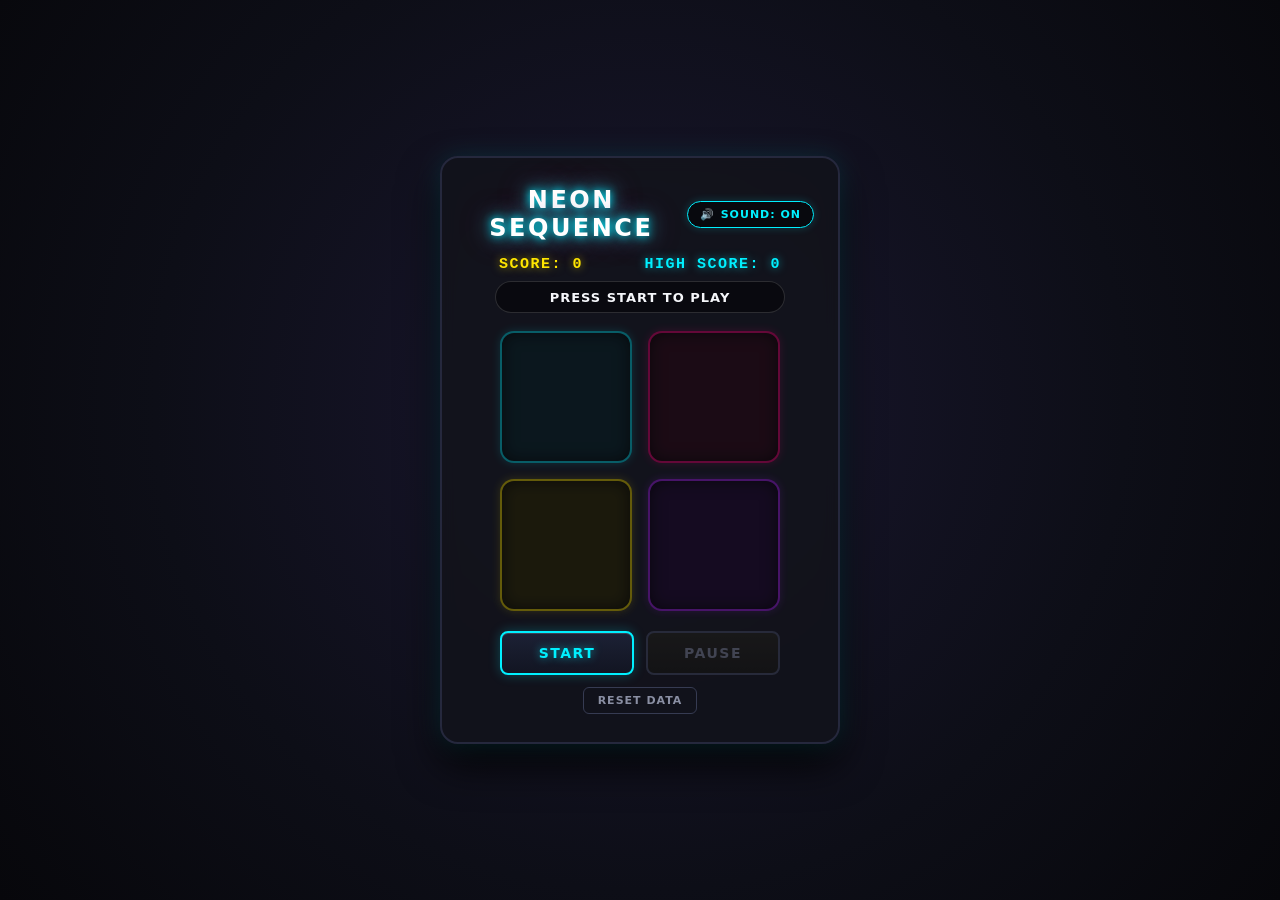
<file: CS_CRP/Homework_6/index.html>
<!DOCTYPE html>
<html lang="en">
<head>
  <meta charset="UTF-8">
  <meta name="viewport" content="width=device-width, initial-scale=1.0">
  <title>Neon Sequence</title>
  <link rel="stylesheet" href="style.css">
</head>
<body>
  <main class="game-container">
    <header class="header-row">
      <h1>Neon Sequence</h1>
      <button id="mute-btn" class="mute-btn" aria-label="Toggle sound" aria-pressed="false" type="button">
        <span id="mute-icon" aria-hidden="true">🔊</span>
        <span id="mute-text">Sound: ON</span>
      </button>
    </header>
    
    <div class="dashboard-strip">
      <div id="score-display">Score: 0</div>
      <div id="high-score-display">High Score: 0</div>
    </div>
    <div id="status-message" role="status" aria-live="polite">Press Start to Play</div>
    <div id="button-grid" role="group" aria-label="Pattern memory buttons">
      <button id="btn-green" class="color-btn" data-color="cyan" disabled aria-label="Cyan button"></button>
      <button id="btn-red" class="color-btn" data-color="pink" disabled aria-label="Pink button"></button>
      <button id="btn-yellow" class="color-btn" data-color="yellow" disabled aria-label="Yellow button"></button>
      <button id="btn-blue" class="color-btn" data-color="purple" disabled aria-label="Purple button"></button>
    </div>
    <div class="controls">
      <button id="start-btn" type="button">Start</button>
      <button id="pause-btn" type="button" disabled>Pause</button>
    </div>
    <div class="utility-controls">
      <button id="reset-data-btn" class="reset-btn" type="button" aria-label="Reset saved high score and sound settings">Reset Data</button>
    </div>
  </main>
  <script src="script.js"></script>
</file>
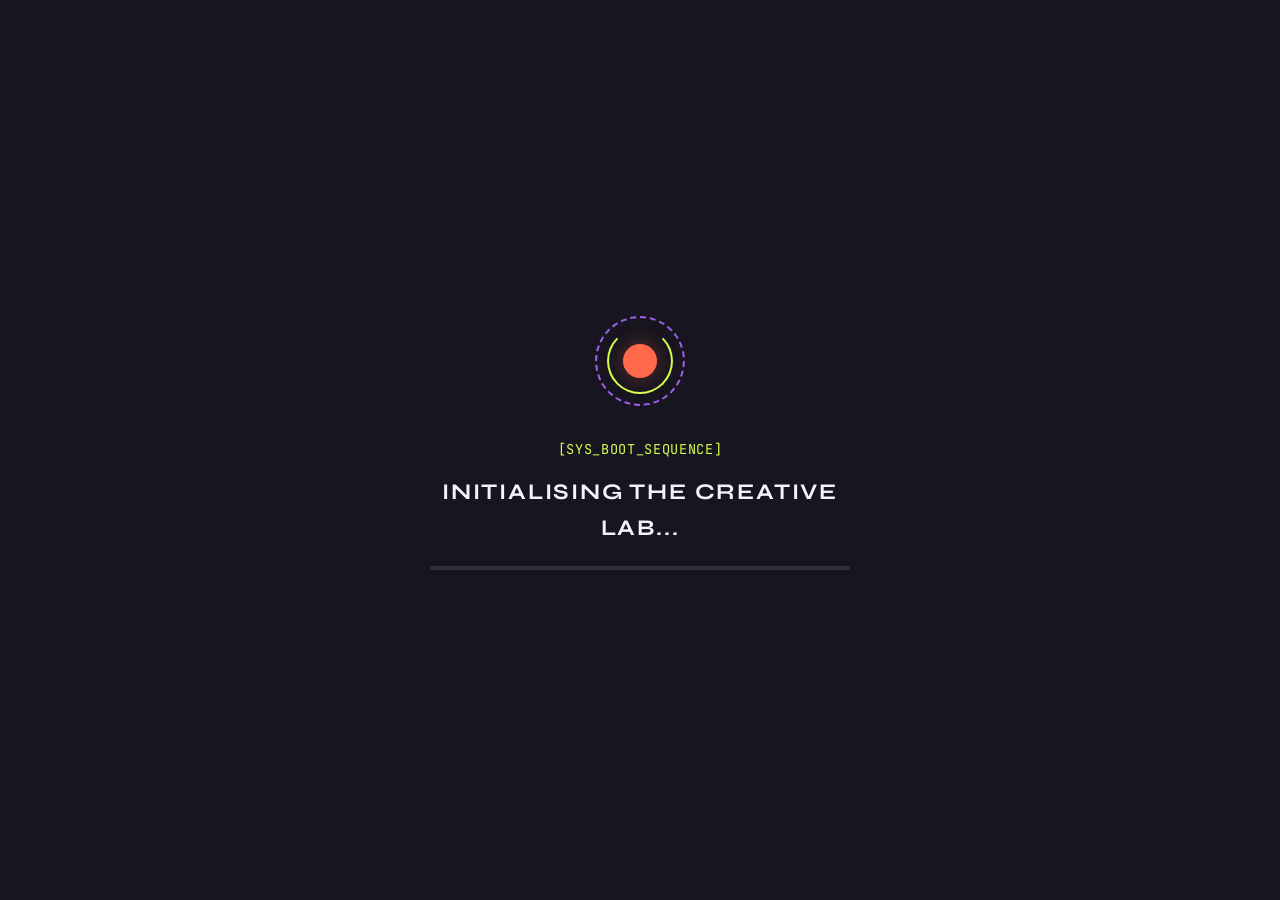
<file: CS_CRP/Homework_8/index.html>
<!DOCTYPE html>
<html lang="en">
<head>
  <meta charset="UTF-8">
  <meta name="viewport" content="width=device-width, initial-scale=1.0">
  <title>THE CREATIVE LAB — Amna Binte Atta</title>
  <meta name="description" content="An unconventional interactive personal portfolio and digital laboratory of Amna Binte Atta.">
  
  <!-- Distinctive Google Fonts: Syne & Space Grotesk -->
  <link rel="preconnect" href="https://fonts.googleapis.com">
  <link rel="preconnect" href="https://fonts.gstatic.com" crossorigin>
  <link href="https://fonts.googleapis.com/css2?family=Space+Grotesk:wght@300;400;500;600;700&family=Syne:wght@500;600;700;800&family=JetBrains+Mono:wght@400;500&display=swap" rel="stylesheet">
  
  <link rel="stylesheet" href="style.css">
</head>
<body class="laboratory-body">
  <!-- ACCESSIBILITY SKIP LINK -->
  <a href="#lab-environment" class="skip-link">Skip to Laboratory Environment</a>
  <!-- SCREEN READER ANNOUNCEMENTS -->
  <div id="sr-announcements" class="sr-only" role="status" aria-live="polite"></div>
  <!-- AMBIENT CANVAS FOR PARTICLES & GRID DYNAMICS -->
  <canvas id="ambient-canvas" aria-hidden="true"></canvas>
  <!-- INITIALISATION / PRELOADER OVERLAY -->
  <div id="preloader-overlay" class="preloader-overlay" role="dialog" aria-modal="true" aria-label="Laboratory Initialization">
    <div class="preloader-content">
      <div class="preloader-aperture" aria-hidden="true">
        <div class="aperture-ring outer"></div>
        <div class="aperture-ring middle"></div>
        <div class="aperture-core"></div>
      </div>
      <div class="preloader-status">
        <span class="mono-code">[SYS_BOOT_SEQUENCE]</span>
        <h2 class="preloader-title">INITIALISING THE CREATIVE LAB...</h2>
        <div class="preloader-bar-wrap">
          <div class="preloader-bar-fill" id="preloader-progress"></div>
        </div>
</file>
<file: CS_CRP/Homework_6/style.css>
/* ==========================================================================
   1. ROOT DESIGN TOKENS & VARIABLES
   ========================================================================== */
:root {
  /* Foundations */
  --bg-body: #0a0b10;
  --bg-panel: rgba(18, 19, 28, 0.95);
  --bg-panel-border: #25283d;

  /* Neon Primary Palette */
  --neon-cyan: #00f0ff;
  --neon-pink: #ff007f;
  --neon-yellow: #ffe600;
  --neon-purple: #b026ff;

  /* Typography Colors */
  --text-primary: #f5f6fa;
  --text-muted: #8a8fa3;

  /* System Font Stacks */
  --font-sans: system-ui, -apple-system, BlinkMacSystemFont, 'Segoe UI', Roboto, Helvetica, Arial, sans-serif;
  --font-mono: 'Consolas', 'SF Mono', 'Courier New', 'Roboto Mono', monospace;
}

/* ==========================================================================
   2. RESET & BASE LAYOUT
   ========================================================================== */
* {
  box-sizing: border-box;
  margin: 0;
  padding: 0;
}

body {
  font-family: var(--font-sans);
  background-color: var(--bg-body);
  background: radial-gradient(circle at 50% 45%, #1a1730 0%, #0d0e17 60%, #07070b 100%);
  color: var(--text-primary);
  display: flex;
  justify-content: center;
  align-items: center;
  min-height: 100vh;
  padding: 16px;
  overflow-x: hidden;
  -webkit-font-smoothing: antialiased;
}

/* ==========================================================================
   3. ARCADE CHASSIS CONTAINER
   ========================================================================== */
.game-container {
  display: flex;
  flex-direction: column;
  align-items: center;
  text-align: center;
  background-color: var(--bg-panel);
  border: 2px solid var(--bg-panel-border);
  border-radius: 18px;
  padding: 28px 24px;
  width: 100%;
  max-width: 400px;
  box-shadow: 0 0 25px rgba(0, 240, 255, 0.12), 0 20px 40px rgba(0, 0, 0, 0.85);
  backdrop-filter: blur(8px);
  transition: border-color 0.2s ease, box-shadow 0.2s ease;
}

/* Error Shake Animation on Container */
.game-container.shake-error {
  animation: arcade-shake 350ms ease-out;
  border-color: #ff0055;
  box-shadow: 0 0 35px rgba(255, 0, 85, 0.7), 0 20px 40px rgba(0, 0, 0, 0.9);
}

/* ==========================================================================
   4. TYPOGRAPHY & HEADER STYLING
   ========================================================================== */
.header-row {
  display: flex;
  justify-content: space-between;
  align-items: center;
  width: 100%;
  margin-bottom: 14px;
  gap: 10px;
}

h1 {
  font-size: 24px;
  font-weight: 800;
  text-transform: uppercase;
  letter-spacing: 2.5px;
  color: #ffffff;
  margin-bottom: 0;
  text-shadow: 
    0 0 8px var(--neon-cyan),
    0 0 20px rgba(0, 240, 255, 0.8),
    0 0 35px rgba(255, 0, 127, 0.45);
}

/* Mute / Unmute Button */
.mute-btn {
  display: inline-flex;
  align-items: center;
  gap: 6px;
  padding: 6px 12px;
  font-family: var(--font-sans);
  font-size: 11px;
  font-weight: 700;
  letter-spacing: 1px;
  text-transform: uppercase;
  color: var(--neon-cyan);
  background: rgba(0, 0, 0, 0.5);
  border: 1px solid var(--neon-cyan);
  border-radius: 20px;
  cursor: pointer;
  flex-shrink: 0;
  box-shadow: 0 0 8px rgba(0, 240, 255, 0.2);
  transition: 
    transform 0.1s ease,
    box-shadow 0.15s ease,
    filter 0.15s ease,
    border-color 0.15s ease,
    color 0.15s ease;
}

.mute-btn:hover {
  filter: brightness(1.25);
  box-shadow: 0 0 14px rgba(0, 240, 255, 0.45);
}

.mute-btn:active {
  transform: scale(0.95);
}

.mute-btn:focus-visible {
  outline: 2px solid #ffffff;
  outline-offset: 2px;
  box-shadow: 0 0 12px var(--neon-cyan);
}

.mute-btn.muted {
  color: var(--text-muted);
  border-color: #4a5068;
  box-shadow: none;
}

.mute-btn.muted:hover {
  border-color: #6d7596;
  color: #ffffff;
}

/* Dashboard Strip: Score & High Score */
.dashboard-strip {
  display: flex;
  justify-content: space-between;
  align-items: center;
  width: 100%;
  max-width: 290px;
  margin-bottom: 8px;
  padding: 0 4px;
}

#score-display,
#high-score-display {
  font-family: var(--font-mono);
  font-size: 15px;
  font-weight: 700;
  letter-spacing: 1.5px;
  text-transform: uppercase;
}

#score-display {
  color: var(--neon-yellow);
  text-shadow: 0 0 8px rgba(255, 230, 0, 0.55);
}

#high-score-display {
  color: var(--neon-cyan);
  text-shadow: 0 0 8px rgba(0, 240, 255, 0.55);
}

#status-message {
  font-size: 13px;
  font-weight: 600;
  letter-spacing: 1px;
  text-transform: uppercase;
  color: var(--text-primary);
  background: rgba(0, 0, 0, 0.45);
  border: 1px solid rgba(255, 255, 255, 0.14);
  border-radius: 20px;
  padding: 6px 16px;
  min-height: 32px;
  display: flex;
  align-items: center;
  justify-content: center;
  margin-bottom: 18px;
  width: 100%;
  max-width: 290px;
  transition: border-color 0.2s ease, box-shadow 0.2s ease, color 0.2s ease;
}

/* Success Glow Animation on Status Banner */
#status-message.status-success {
  animation: status-success-glow 450ms ease-in-out;
}

/* ==========================================================================
   5. COLOR BUTTON MATRIX (2x2 GRID)
   ========================================================================== */
#button-grid {
  display: grid;
  grid-template-columns: repeat(2, 1fr);
  gap: 16px;
  width: 100%;
  max-width: 280px;
  margin-bottom: 20px;
}

/* Base button geometry */
.color-btn {
  width: 100%;
  aspect-ratio: 1 / 1;
  border-radius: 14px;
  border: 2px solid transparent;
  cursor: pointer;
  outline: none;
  position: relative;
  -webkit-tap-highlight-color: transparent;
  transition: 
    transform 0.1s ease,
    filter 0.15s ease,
    box-shadow 0.15s ease,
    background-color 0.15s ease,
    border-color 0.15s ease;
}

/* Idle States (Dark Obsidian Core with Saturated Neon Edge) */
#btn-green {
  background: #091a20;
  border-color: rgba(0, 240, 255, 0.45);
  box-shadow: inset 0 0 16px rgba(0, 0, 0, 0.75), 0 0 10px rgba(0, 240, 255, 0.2);
}

#btn-red {
  background: #200914;
  border-color: rgba(255, 0, 127, 0.45);
  box-shadow: inset 0 0 16px rgba(0, 0, 0, 0.75), 0 0 10px rgba(255, 0, 127, 0.2);
}

#btn-yellow {
  background: #201d08;
  border-color: rgba(255, 230, 0, 0.45);
  box-shadow: inset 0 0 16px rgba(0, 0, 0, 0.75), 0 0 10px rgba(255, 230, 0, 0.2);
}

#btn-blue {
  background: #170924;
  border-color: rgba(176, 38, 255, 0.45);
  box-shadow: inset 0 0 16px rgba(0, 0, 0, 0.75), 0 0 10px rgba(176, 38, 255, 0.2);
}

/* ==========================================================================
   6. INTERACTIVE & PLAYBACK STATES
   ========================================================================== */

/* Hover States */
#btn-green:hover:not(:disabled) {
  filter: brightness(1.3);
  border-color: var(--neon-cyan);
  box-shadow: inset 0 0 12px rgba(0, 0, 0, 0.5), 0 0 18px rgba(0, 240, 255, 0.6);
}

#btn-red:hover:not(:disabled) {
  filter: brightness(1.3);
  border-color: var(--neon-pink);
  box-shadow: inset 0 0 12px rgba(0, 0, 0, 0.5), 0 0 18px rgba(255, 0, 127, 0.6);
}

#btn-yellow:hover:not(:disabled) {
  filter: brightness(1.3);
  border-color: var(--neon-yellow);
  box-shadow: inset 0 0 12px rgba(0, 0, 0, 0.5), 0 0 18px rgba(255, 230, 0, 0.6);
}

#btn-blue:hover:not(:disabled) {
  filter: brightness(1.3);
  border-color: var(--neon-purple);
  box-shadow: inset 0 0 12px rgba(0, 0, 0, 0.5), 0 0 18px rgba(176, 38, 255, 0.6);
}

/* Smooth Pressed States */
.color-btn:active:not(:disabled) {
  transform: scale(0.95);
  box-shadow: inset 0 0 20px rgba(255, 255, 255, 0.25);
}

/* Keyboard Focus Ring */
.color-btn:focus-visible,
#start-btn:focus-visible,
#pause-btn:focus-visible,
#reset-data-btn:focus-visible {
  outline: 3px solid #ffffff;
  outline-offset: 3px;
  box-shadow: 0 0 15px #ffffff, 0 0 30px var(--neon-cyan);
}

/* Disabled State (Inputs Locked) */
.color-btn:disabled {
  cursor: not-allowed;
  pointer-events: none;
}

.color-btn:disabled:not(.active) {
  opacity: 0.72;
}

/* Playback & Input Flash Bloom (.active class applied by script.js) */
#btn-green.active {
  background-color: var(--neon-cyan) !important;
  border-color: #ffffff !important;
  filter: brightness(1.6) saturate(1.4) !important;
  transform: scale(1.03);
  box-shadow: 
    0 0 12px #ffffff,
    0 0 25px var(--neon-cyan),
    0 0 50px var(--neon-cyan),
    0 0 75px var(--neon-cyan) !important;
}

#btn-red.active {
  background-color: var(--neon-pink) !important;
  border-color: #ffffff !important;
  filter: brightness(1.6) saturate(1.4) !important;
  transform: scale(1.03);
  box-shadow: 
    0 0 12px #ffffff,
    0 0 25px var(--neon-pink),
    0 0 50px var(--neon-pink),
    0 0 75px var(--neon-pink) !important;
}

#btn-yellow.active {
  background-color: var(--neon-yellow) !important;
  border-color: #ffffff !important;
  filter: brightness(1.6) saturate(1.4) !important;
  transform: scale(1.03);
  box-shadow: 
    0 0 12px #ffffff,
    0 0 25px var(--neon-yellow),
    0 0 50px var(--neon-yellow),
    0 0 75px var(--neon-yellow) !important;
}

#btn-blue.active {
  background-color: var(--neon-purple) !important;
  border-color: #ffffff !important;
  filter: brightness(1.6) saturate(1.4) !important;
  transform: scale(1.03);
  box-shadow: 
    0 0 12px #ffffff,
    0 0 25px var(--neon-purple),
    0 0 50px var(--neon-purple),
    0 0 75px var(--neon-purple) !important;
}

/* ==========================================================================
   7. CONTROL BUTTONS (START, PAUSE, RESET)
   ========================================================================== */
.controls {
  display: flex;
  gap: 12px;
  width: 100%;
  max-width: 280px;
  margin-bottom: 12px;
}

#start-btn,
#pause-btn {
  flex: 1;
  padding: 12px 14px;
  font-family: var(--font-sans);
  font-size: 14px;
  font-weight: 700;
  letter-spacing: 1.5px;
  text-transform: uppercase;
  border-radius: 8px;
  cursor: pointer;
  transition: 
    transform 0.1s ease,
    box-shadow 0.15s ease,
    filter 0.15s ease,
    border-color 0.15s ease;
}

#start-btn {
  color: var(--neon-cyan);
  background: linear-gradient(180deg, #1c2135 0%, #121522 100%);
  border: 2px solid var(--neon-cyan);
  text-shadow: 0 0 8px rgba(0, 240, 255, 0.6);
  box-shadow: 0 0 12px rgba(0, 240, 255, 0.25), inset 0 1px 0 rgba(255, 255, 255, 0.15);
}

#start-btn:hover:not(:disabled) {
  filter: brightness(1.25);
  box-shadow: 0 0 22px rgba(0, 240, 255, 0.55), inset 0 1px 0 rgba(255, 255, 255, 0.25);
}

#start-btn:active:not(:disabled) {
  transform: scale(0.98);
  box-shadow: 0 0 8px rgba(0, 240, 255, 0.35);
}

#start-btn:disabled {
  opacity: 0.4;
  border-color: #4a5068;
  color: var(--text-muted);
  text-shadow: none;
  box-shadow: none;
  cursor: not-allowed;
}

#pause-btn {
  color: var(--neon-yellow);
  background: linear-gradient(180deg, #242217 0%, #17150c 100%);
  border: 2px solid var(--neon-yellow);
  text-shadow: 0 0 8px rgba(255, 230, 0, 0.6);
  box-shadow: 0 0 12px rgba(255, 230, 0, 0.25), inset 0 1px 0 rgba(255, 255, 255, 0.15);
}

#pause-btn:hover:not(:disabled) {
  filter: brightness(1.25);
  box-shadow: 0 0 22px rgba(255, 230, 0, 0.55), inset 0 1px 0 rgba(255, 255, 255, 0.25);
}

#pause-btn:active:not(:disabled) {
  transform: scale(0.98);
  box-shadow: 0 0 8px rgba(255, 230, 0, 0.35);
}

#pause-btn:disabled {
  opacity: 0.4;
  border-color: #4a5068;
  color: var(--text-muted);
  text-shadow: none;
  box-shadow: none;
  cursor: not-allowed;
}

/* Utility Area: Reset Data */
.utility-controls {
  width: 100%;
  max-width: 280px;
  display: flex;
  justify-content: center;
}

.reset-btn {
  padding: 6px 14px;
  font-family: var(--font-sans);
  font-size: 11px;
  font-weight: 600;
  letter-spacing: 1px;
  text-transform: uppercase;
  color: var(--text-muted);
  background: transparent;
  border: 1px solid #363b52;
  border-radius: 6px;
  cursor: pointer;
  transition: 
    color 0.15s ease,
    border-color 0.15s ease,
    box-shadow 0.15s ease,
    transform 0.1s ease;
}

.reset-btn:hover:not(:disabled) {
  color: #ff0055;
  border-color: #ff0055;
  box-shadow: 0 0 10px rgba(255, 0, 85, 0.3);
}

.reset-btn:active:not(:disabled) {
  transform: scale(0.96);
}

.reset-btn:disabled {
  opacity: 0.35;
  border-color: #25283d;
  color: var(--text-muted);
  cursor: not-allowed;
  pointer-events: none;
  box-shadow: none;
}

.reset-btn:focus-visible {
  outline: 2px solid #ffffff;
  outline-offset: 2px;
  box-shadow: 0 0 10px #ff0055;
}

/* ==========================================================================
   8. ANIMATION KEYFRAMES
   ========================================================================== */
/* Cabinet Shake for Game Over Error */
@keyframes arcade-shake {
  0% { transform: translateX(0); }
  20% { transform: translateX(-6px); }
  40% { transform: translateX(6px); }
  60% { transform: translateX(-4px); }
  80% { transform: translateX(4px); }
  100% { transform: translateX(0); }
}

/* Cabinet Error Perimeter Flash */
@keyframes cabinet-error-flash {
  0% { border-color: var(--bg-panel-border); }
  50% { border-color: #ff0055; box-shadow: 0 0 35px rgba(255, 0, 85, 0.7), 0 20px 40px rgba(0, 0, 0, 0.9); }
  100% { border-color: var(--bg-panel-border); }
}

/* Success Status Glow */
@keyframes status-success-glow {
  0% { box-shadow: 0 0 5px rgba(0, 240, 255, 0.4); border-color: rgba(0, 240, 255, 0.4); }
  50% { box-shadow: 0 0 20px #00f0ff, 0 0 35px #00f0ff; border-color: #ffffff; color: #ffffff; }
  100% { box-shadow: 0 0 5px rgba(0, 240, 255, 0.4); border-color: rgba(0, 240, 255, 0.4); }
}

/* ==========================================================================
   9. RESPONSIVE BREAKPOINTS & ACCESSIBILITY
   ========================================================================== */
@media (max-width: 480px) {
  .game-container {
    width: 92vw;
    padding: 22px 18px;
  }

  h1 {
    font-size: 21px;
    letter-spacing: 2px;
  }

  #button-grid {
    max-width: 260px;
    gap: 12px;
    margin-bottom: 18px;
  }

  .controls {
    gap: 10px;
  }
}

@media (max-width: 360px) {
  .game-container {
    width: 95vw;
    padding: 16px 12px;
    border-radius: 14px;
  }

  .header-row {
    flex-direction: column;
    gap: 8px;
    margin-bottom: 10px;
  }

  h1 {
    font-size: 19px;
    letter-spacing: 1.5px;
  }

  .dashboard-strip {
    flex-direction: column;
    gap: 4px;
    margin-bottom: 6px;
  }

  #score-display,
  #high-score-display {
    font-size: 14px;
  }

  #status-message {
    font-size: 12px;
    padding: 4px 10px;
    min-height: 28px;
    margin-bottom: 14px;
  }

  #button-grid {
    max-width: 220px;
    gap: 8px;
    margin-bottom: 16px;
  }

  .controls {
    gap: 8px;
  }

  #start-btn,
  #pause-btn {
    padding: 10px 8px;
    font-size: 12px;
    letter-spacing: 1px;
  }

  .reset-btn {
    font-size: 10px;
    padding: 5px 10px;
  }
}

/* Reduced Motion Preferences */
@media (prefers-reduced-motion: reduce) {
  .game-container.shake-error {
    animation: cabinet-error-flash 350ms ease-out !important;
    transform: none !important;
  }

  #status-message.status-success {
    animation: none !important;
    border-color: #00f0ff !important;
    box-shadow: 0 0 15px #00f0ff !important;
  }

  .color-btn,
  #start-btn,
  #pause-btn,
  .reset-btn,
  .mute-btn {
    transition: none !important;
  }
}
</file>
<file: CS_CRP/Homework_8/style.css>
/* ==========================================================================
   THE CREATIVE LAB — UNCONVENTIONAL PERSONAL PORTFOLIO
   Author: Amna Binte Atta
   Palette:
     - Deep Charcoal:   #17151F (Primary background & base structure)
     - Electric Purple: #9B5DE5 (Interactive objects & ambient glows)
     - Acid Lime:       #D4FF4F (Active indicators, highlights, key states)
     - Coral Orange:    #FF6B4A (Creative energy, achievements & accents)
     - Soft Lavender:   #C8B6FF (Secondary typography, fine lines & borders)
   ========================================================================== */

/* --- 1. CSS CUSTOM PROPERTIES & DESIGN TOKENS --- */
:root {
  --bg-deep: #17151F;
  --bg-surface: #1e1b29;
  --bg-surface-elevated: #262235;
  --bg-glass: rgba(23, 21, 31, 0.82);
  --bg-glass-card: rgba(30, 27, 41, 0.75);
  
  --color-purple: #9B5DE5;
  --color-purple-light: #b47eed;
  --color-purple-glow: rgba(155, 93, 229, 0.35);
  
  --color-lime: #D4FF4F;
  --color-lime-glow: rgba(212, 255, 79, 0.3);
  
  --color-coral: #FF6B4A;
  --color-coral-glow: rgba(255, 107, 74, 0.35);
  
  --color-lavender: #C8B6FF;
  --color-lavender-muted: #9f8ec7;
  
  --text-primary: #f5f3fa;
  --text-secondary: #C8B6FF;
  --text-muted: #8b80a6;
  
  --font-display: 'Syne', sans-serif;
  --font-body: 'Space Grotesk', sans-serif;
  --font-mono: 'JetBrains Mono', 'Space Grotesk', monospace;
  
  --border-subtle: rgba(200, 182, 255, 0.15);
  --border-active: rgba(212, 255, 79, 0.5);
  
  --radius-sm: 6px;
  --radius-md: 12px;
  --radius-lg: 20px;
  --radius-full: 9999px;
  
  --transition-fast: 0.2s cubic-bezier(0.16, 1, 0.3, 1);
  --transition-normal: 0.35s cubic-bezier(0.16, 1, 0.3, 1);
  --transition-slow: 0.6s cubic-bezier(0.16, 1, 0.3, 1);
}

/* --- 2. CSS RESET & GLOBAL BASE --- */
*, *::before, *::after {
  box-sizing: border-box;
  margin: 0;
  padding: 0;
}

html {
  font-size: 16px;
  background-color: var(--bg-deep);
  color: var(--text-primary);
  scroll-behavior: smooth;
  -webkit-text-size-adjust: 100%;
}

body.laboratory-body {
  font-family: var(--font-body);
  line-height: 1.6;
  background-color: var(--bg-deep);
  color: var(--text-primary);
  min-height: 100vh;
  overflow-x: hidden;
  position: relative;
  background-image: 
    radial-gradient(circle at 50% 30%, rgba(155, 93, 229, 0.12) 0%, transparent 60%),
    radial-gradient(circle at 15% 80%, rgba(212, 255, 79, 0.05) 0%, transparent 40%),
    radial-gradient(circle at 85% 85%, rgba(255, 107, 74, 0.06) 0%, transparent 45%);
}

/* Subtle editorial grain & fine grid */
body.laboratory-body::after {
  content: '';
  position: fixed;
  inset: 0;
  pointer-events: none;
  z-index: 1;
  background-size: 40px 40px;
  background-image: 
    linear-gradient(to right, rgba(200, 182, 255, 0.03) 1px, transparent 1px),
    linear-gradient(to bottom, rgba(200, 182, 255, 0.03) 1px, transparent 1px);
  opacity: 0.8;
}

/* Accessibility Focus States */
:focus-visible {
  outline: 2px solid var(--color-lime);
  outline-offset: 4px;
  box-shadow: 0 0 12px var(--color-lime-glow);
}

/* Skip link */
.skip-link {
  position: fixed;
  top: -80px;
  left: 20px;
  background: var(--color-lime);
  color: var(--bg-deep);
  padding: 10px 18px;
  font-weight: 700;
  font-family: var(--font-mono);
  border-radius: var(--radius-sm);
  z-index: 9999;
  transition: top var(--transition-fast);
}
.skip-link:focus {
  top: 20px;
}

.sr-only {
  position: absolute;
  width: 1px;
  height: 1px;
  padding: 0;
  margin: -1px;
  overflow: hidden;
  clip: rect(0, 0, 0, 0);
  border: 0;
}

/* Typography Helpers */
.mono-code {
  font-family: var(--font-mono);
  letter-spacing: 0.05em;
}

/* --- 3. AMBIENT BACKGROUND CANVAS --- */
#ambient-canvas {
  position: fixed;
  inset: 0;
  width: 100%;
  height: 100%;
  pointer-events: none;
  z-index: 0;
}

/* --- 4. PRELOADER INITIALISATION OVERLAY --- */
.preloader-overlay {
  position: fixed;
  inset: 0;
  background: var(--bg-deep);
  z-index: 9000;
  display: flex;
  align-items: center;
  justify-content: center;
  transition: opacity 0.8s ease, visibility 0.8s ease;
}

.preloader-overlay.fade-out {
  opacity: 0;
  visibility: hidden;
  pointer-events: none;
}

.preloader-content {
  text-align: center;
  max-width: 480px;
  padding: 30px;
  position: relative;
}

.preloader-aperture {
  position: relative;
  width: 90px;
  height: 90px;
  margin: 0 auto 30px;
}

.aperture-ring {
  position: absolute;
  inset: 0;
  border-radius: 50%;
}

.aperture-ring.outer {
  border: 2px dashed var(--color-purple);
  animation: spin 6s linear infinite;
}

.aperture-ring.middle {
  inset: 12px;
  border: 2px solid var(--color-lime);
  border-top-color: transparent;
  animation: spin-reverse 4s linear infinite;
}

.aperture-core {
  position: absolute;
  inset: 28px;
  background: var(--color-coral);
  border-radius: 50%;
  box-shadow: 0 0 20px var(--color-coral-glow);
  animation: pulse-glow 2s ease-in-out infinite;
}

.preloader-status .mono-code {
  color: var(--color-lime);
  font-size: 0.85rem;
}

.preloader-title {
  font-family: var(--font-display);
  font-size: 1.4rem;
  letter-spacing: 0.08em;
  color: var(--text-primary);
  margin: 12px 0 20px;
}

.preloader-bar-wrap {
  width: 100%;
  height: 4px;
  background: rgba(200, 182, 255, 0.15);
  border-radius: var(--radius-full);
  overflow: hidden;
  margin-bottom: 14px;
}

.preloader-bar-fill {
  height: 100%;
  width: 0%;
  background: linear-gradient(90deg, var(--color-purple), var(--color-lime));
  transition: width 0.3s ease;
}

.preloader-subtext {
  font-size: 0.85rem;
  color: var(--text-muted);
}

/* --- 5. AUDIO & HUD CONTROLS --- */
.lab-audio-widget {
  position: fixed;
  top: 24px;
  right: 24px;
  z-index: 50;
}

.audio-toggle-btn {
  display: inline-flex;
  align-items: center;
  gap: 10px;
  background: var(--bg-glass);
  border: 1px solid var(--border-subtle);
  backdrop-filter: blur(12px);
  padding: 8px 16px;
  border-radius: var(--radius-full);
  color: var(--text-secondary);
  cursor: pointer;
  transition: all var(--transition-fast);
}

.audio-toggle-btn:hover {
  border-color: var(--color-lime);
  color: var(--color-lime);
  transform: translateY(-2px);
  box-shadow: 0 4px 15px rgba(212, 255, 79, 0.15);
}

.audio-toggle-btn[aria-pressed="true"] {
  border-color: var(--color-lime);
  color: var(--color-lime);
}

.audio-toggle-btn[aria-pressed="true"] .audio-wave {
  animation: sound-pulse 1.2s ease-in-out infinite alternate;
}

.audio-toggle-btn .mono-code {
  font-size: 0.75rem;
  font-weight: 600;
}

/* Teleport HUD (Floating Top Bar) */
.lab-teleport-hud {
  position: fixed;
  top: 24px;
  left: 24px;
  z-index: 50;
  display: flex;
  align-items: center;
  gap: 8px;
  background: var(--bg-glass);
  backdrop-filter: blur(12px);
  padding: 6px 14px;
  border-radius: var(--radius-full);
  border: 1px solid var(--border-subtle);
}

.hud-tag {
  font-size: 0.75rem;
  color: var(--color-lavender);
  margin-right: 4px;
}

.hud-btn {
  background: transparent;
  border: 1px solid transparent;
  color: var(--text-secondary);
  font-family: var(--font-body);
  font-size: 0.75rem;
  font-weight: 600;
  padding: 4px 10px;
  border-radius: var(--radius-full);
  cursor: pointer;
  display: inline-flex;
  align-items: center;
  gap: 6px;
  transition: all var(--transition-fast);
}

.hud-btn .kbd {
  display: inline-block;
  background: rgba(200, 182, 255, 0.15);
  color: var(--color-lime);
  font-family: var(--font-mono);
  font-size: 0.7rem;
  padding: 1px 5px;
  border-radius: 4px;
}

.hud-btn:hover {
  background: rgba(155, 93, 229, 0.2);
  border-color: var(--color-purple);
  color: var(--text-primary);
}

/* --- 6. MAIN LABORATORY ENVIRONMENT --- */
.lab-environment {
  position: relative;
  z-index: 10;
  min-height: 100vh;
  display: flex;
  flex-direction: column;
  justify-content: center;
  align-items: center;
  padding: 90px 24px 60px;
  transition: opacity var(--transition-normal), filter var(--transition-normal);
}

.lab-environment.blurred-bg {
  filter: blur(8px) brightness(0.6);
  pointer-events: none;
}

.lab-header-fragment {
  position: absolute;
  top: 30px;
  left: 50%;
  transform: translateX(-50%);
  display: flex;
  align-items: center;
  gap: 20px;
  font-size: 0.75rem;
  color: var(--text-muted);
}

.lab-live-indicator {
  display: flex;
  align-items: center;
  gap: 8px;
}

.pulse-dot {
  width: 8px;
  height: 8px;
  border-radius: 50%;
  background-color: var(--color-lime);
  box-shadow: 0 0 10px var(--color-lime);
  animation: pulse-glow 2s infinite;
}

/* --- SPATIAL STAGE (ORBIT & CENTRAL CORE) --- */
.spatial-stage {
  position: relative;
  width: 100%;
  max-width: 1240px;
  min-height: 740px;
  display: flex;
  align-items: center;
  justify-content: center;
  margin: 20px auto;
}

/* --- A. CENTRAL IDENTITY OBJECT --- */
.central-identity-core {
  position: relative;
  display: flex;
  flex-direction: column;
  align-items: center;
  text-align: center;
  max-width: 680px;
  padding: 20px;
  z-index: 5;
}

.core-rings {
  position: absolute;
  top: 50%;
  left: 50%;
  transform: translate(-50%, -50%);
  width: 520px;
  height: 520px;
  pointer-events: none;
  z-index: -1;
}

.ring {
  position: absolute;
  inset: 0;
  border-radius: 50%;
}

.ring-outer {
  border: 1px dashed rgba(200, 182, 255, 0.2);
}

.ring-middle {
  inset: 45px;
  border: 1px solid rgba(155, 93, 229, 0.25);
  border-left-color: var(--color-lime);
  border-right-color: var(--color-coral);
}

.ring-inner {
  inset: 90px;
  border: 1px dotted rgba(212, 255, 79, 0.35);
}

/* Portrait Capsule Frame */
.portrait-capsule {
  position: relative;
  width: 210px;
  height: 210px;
  border-radius: 50%;
  padding: 8px;
  background: linear-gradient(135deg, var(--color-purple), var(--color-coral), var(--color-lime));
  box-shadow: 
    0 0 35px var(--color-purple-glow),
    0 0 15px rgba(212, 255, 79, 0.2);
  margin-bottom: 24px;
  display: flex;
  align-items: center;
  justify-content: center;
}

.capsule-glass-glare {
  position: absolute;
  inset: 8px;
  border-radius: 50%;
  background: linear-gradient(135deg, rgba(255, 255, 255, 0.15) 0%, transparent 60%);
  pointer-events: none;
  z-index: 2;
}

.owner-portrait-img {
  width: 100%;
  height: 100%;
  border-radius: 50%;
  object-fit: cover;
  background-color: var(--bg-surface);
  border: 3px solid var(--bg-deep);
  position: relative;
  z-index: 1;
  transition: transform var(--transition-normal);
}

.portrait-capsule:hover .owner-portrait-img {
  transform: scale(1.03);
}

/* Fallback state if amna.jpg is missing or placeholder */
.portrait-fallback-active {
  background: radial-gradient(circle, #2a223d 0%, #17151F 100%);
}

.portrait-artistic-overlay {
  position: absolute;
  inset: -12px;
  pointer-events: none;
  z-index: 3;
}

.aperture-reticle {
  position: absolute;
  font-family: var(--font-mono);
  font-size: 1.1rem;
  color: var(--color-lime);
  line-height: 1;
}
.reticle-tl { top: 0; left: 0; }
.reticle-tr { top: 0; right: 0; }
.reticle-bl { bottom: 0; left: 0; }
.reticle-br { bottom: 0; right: 0; }

.portrait-specimen-id {
  position: absolute;
  bottom: -10px;
  left: 50%;
  transform: translateX(-50%);
  background: var(--bg-deep);
  border: 1px solid var(--border-subtle);
  color: var(--color-lavender);
  font-size: 0.65rem;
  padding: 2px 10px;
  border-radius: var(--radius-full);
}

/* Floating Satellite Personality Chips */
.satellite-chips {
  position: absolute;
  inset: 0;
  pointer-events: none;
  z-index: 2;
}

.chip {
  position: absolute;
  font-family: var(--font-mono);
  font-size: 0.7rem;
  font-weight: 600;
  padding: 4px 12px;
  border-radius: var(--radius-full);
  background: var(--bg-glass);
  border: 1px solid var(--border-subtle);
  backdrop-filter: blur(8px);
  white-space: nowrap;
}

.chip-1 {
  top: 15px;
  left: -20px;
  color: var(--color-lime);
  border-color: rgba(212, 255, 79, 0.3);
  animation: float-chip-1 7s ease-in-out infinite;
}

.chip-2 {
  top: 25px;
  right: -25px;
  color: var(--color-purple-light);
  border-color: rgba(155, 93, 229, 0.3);
  animation: float-chip-2 8s ease-in-out infinite;
}

.chip-3 {
  bottom: 250px;
  left: -40px;
  color: var(--color-coral);
  border-color: rgba(255, 107, 74, 0.3);
  animation: float-chip-3 6.5s ease-in-out infinite;
}

.chip-4 {
  bottom: 240px;
  right: -35px;
  color: var(--color-lavender);
  border-color: rgba(200, 182, 255, 0.3);
  animation: float-chip-4 9s ease-in-out infinite;
}

/* Identity Manifesto */
.identity-manifesto {
  position: relative;
  z-index: 4;
}

.sub-badge {
  display: inline-block;
  font-size: 0.75rem;
  color: var(--color-lavender);
  background: rgba(155, 93, 229, 0.15);
  border: 1px solid rgba(155, 93, 229, 0.3);
  padding: 4px 14px;
  border-radius: var(--radius-full);
  margin-bottom: 12px;
}

.identity-title {
  font-family: var(--font-display);
  font-size: 3.4rem;
  font-weight: 800;
  line-height: 1.05;
  letter-spacing: -0.02em;
  color: var(--text-primary);
  margin-bottom: 12px;
  text-shadow: 0 4px 20px rgba(155, 93, 229, 0.2);
}

.identity-lead {
  font-family: var(--font-display);
  font-size: 1.25rem;
  font-weight: 600;
  color: var(--color-lime);
  margin-bottom: 14px;
  letter-spacing: 0.02em;
}

.identity-desc {
  font-size: 1.05rem;
  color: var(--text-secondary);
  line-height: 1.7;
  max-width: 580px;
  margin: 0 auto 22px;
}

/* Exploration Prompt */
.exploration-prompt {
  display: inline-flex;
  align-items: center;
  gap: 10px;
  background: rgba(212, 255, 79, 0.08);
  border: 1px solid var(--border-active);
  padding: 8px 18px;
  border-radius: var(--radius-full);
  color: var(--color-lime);
  font-family: var(--font-mono);
  font-size: 0.8rem;
  font-weight: 600;
  letter-spacing: 0.06em;
  margin-bottom: 24px;
  box-shadow: 0 0 15px rgba(212, 255, 79, 0.15);
}

.prompt-icon {
  font-size: 1.1rem;
  animation: spin 8s linear infinite;
}

/* Section 15 Concept Explanation */
.lab-concept-statement {
  background: var(--bg-glass-card);
  backdrop-filter: blur(14px);
  border: 1px solid var(--border-subtle);
  border-left: 3px solid var(--color-purple);
  padding: 16px 20px;
  border-radius: var(--radius-md);
  text-align: left;
  max-width: 620px;
  margin: 0 auto;
  box-shadow: 0 10px 30px rgba(0, 0, 0, 0.25);
}

.statement-label {
  font-size: 0.7rem;
  color: var(--color-lavender);
  margin-bottom: 6px;
  font-weight: 600;
}

.statement-label .bracket {
  color: var(--color-lime);
}

.statement-body {
  font-size: 0.85rem;
  color: var(--text-muted);
  line-height: 1.6;
}

/* --- B. 5 FLOATING UNCONVENTIONAL INTERACTIVE OBJECTS --- */
.floating-objects-orbit {
  position: absolute;
  inset: 0;
  pointer-events: none;
  z-index: 10;
}

.floating-object-anchor {
  position: absolute;
  pointer-events: auto;
}

/* Distinct Positions around Amna's central core */
.pos-cassette {
  top: 40px;
  left: 30px;
  animation: float-obj-1 6.5s ease-in-out infinite;
}

.pos-machine {
  top: 45px;
  right: 35px;
  animation: float-obj-2 7.2s ease-in-out infinite;
}

.pos-trophy {
  bottom: 80px;
  left: 20px;
  animation: float-obj-3 6.8s ease-in-out infinite;
}

.pos-portal {
  bottom: 75px;
  right: 25px;
  animation: float-obj-4 7.6s ease-in-out infinite;
}

.pos-transmit {
  top: 50%;
  right: -30px;
  transform: translateY(-50%);
  animation: float-obj-5 8s ease-in-out infinite;
}

/* Object Button & Hover Structure */
.lab-object-btn {
  background: transparent;
  border: none;
  padding: 0;
  cursor: pointer;
  display: flex;
  flex-direction: column;
  align-items: center;
  position: relative;
  text-align: center;
  transition: transform var(--transition-normal);
}

.lab-object-btn:hover {
  transform: scale(1.08) translateY(-4px);
}

.object-halo {
  position: absolute;
  inset: -15px;
  border-radius: 50%;
  filter: blur(25px);
  opacity: 0.35;
  transition: opacity var(--transition-normal), filter var(--transition-normal);
  pointer-events: none;
  z-index: 0;
}

.halo-purple { background: var(--color-purple); }
.halo-lime { background: var(--color-lime); }
.halo-coral { background: var(--color-coral); }
.halo-portal { background: linear-gradient(135deg, var(--color-coral), var(--color-purple)); }
.halo-transmit { background: var(--color-lavender); }

.lab-object-btn:hover .object-halo {
  opacity: 0.8;
  filter: blur(35px);
}

.object-visual {
  position: relative;
  z-index: 1;
  filter: drop-shadow(0 10px 20px rgba(0, 0, 0, 0.4));
  transition: transform var(--transition-normal), filter var(--transition-normal);
}

.object-svg {
  width: 140px;
  height: 100px;
  display: block;
  overflow: visible;
}

.cassette-svg { width: 150px; height: 95px; }
.machine-svg { width: 145px; height: 115px; }
.trophy-svg { width: 135px; height: 125px; }
.portal-svg { width: 135px; height: 135px; }
.transmit-svg { width: 140px; height: 125px; }

/* Micro-animations inside SVGs */
.reel-rotate {
  transform-origin: center;
  transition: transform 0.5s ease;
}
.cassette-btn:hover .reel-rotate {
  animation: spin 1.5s linear infinite;
}

.screen-cursor {
  animation: blink 0.9s infinite;
}

.led-blink {
  animation: blink-rapid 1.2s infinite;
}

.artifact-pulse {
  animation: pulse-glow 2.5s infinite;
}

.portal-spin {
  transform-origin: 70px 65px;
  animation: spin 10s linear infinite;
}

.broadcast-wave {
  opacity: 0;
  animation: broadcast-pulse 2s infinite;
}
.wave-b {
  animation-delay: 1s;
}

/* Object Badge / Context Label */
.object-badge {
  margin-top: 10px;
  display: flex;
  flex-direction: column;
  align-items: center;
  background: var(--bg-glass);
  backdrop-filter: blur(12px);
  border: 1px solid var(--border-subtle);
  padding: 6px 14px;
  border-radius: var(--radius-md);
  transition: all var(--transition-fast);
  max-width: 190px;
  z-index: 2;
}

.badge-num {
  font-size: 0.65rem;
  color: var(--color-lime);
  font-weight: 700;
}

.badge-title {
  font-family: var(--font-display);
  font-size: 0.85rem;
  font-weight: 700;
  color: var(--text-primary);
  letter-spacing: 0.03em;
}

.badge-hint {
  font-size: 0.7rem;
  color: var(--color-lavender);
  opacity: 0.8;
}

.lab-object-btn:hover .object-badge {
  border-color: var(--color-lime);
  background: rgba(30, 27, 41, 0.95);
  box-shadow: 0 6px 20px rgba(0, 0, 0, 0.5);
  transform: translateY(-2px);
}

.lab-object-btn:hover .badge-hint {
  color: var(--color-lime);
  opacity: 1;
}

/* Specific Object Hover Colors */
.cassette-btn:hover .object-svg rect {
  filter: drop-shadow(0 0 10px var(--color-purple));
}
.machine-btn:hover .object-svg line {
  stroke: var(--color-lime);
  filter: drop-shadow(0 0 6px var(--color-lime));
}
.trophy-btn:hover .object-svg polygon {
  filter: drop-shadow(0 0 8px var(--color-coral));
}
.portal-btn:hover .object-visual {
  transform: scale(1.05);
}

/* --- 7. CORNER METRICS HUD --- */
.lab-corner-metrics {
  position: fixed;
  bottom: 24px;
  left: 24px;
  display: flex;
  gap: 20px;
  z-index: 50;
  pointer-events: none;
}

.metric-block {
  display: flex;
  flex-direction: column;
}

.metric-label {
  font-size: 0.65rem;
  color: var(--text-muted);
}

.metric-val {
  font-size: 0.75rem;
  color: var(--text-secondary);
}

.highlight-lime {
  color: var(--color-lime);
  font-weight: 700;
}

/* --- 8. CHAMBER MODAL / IMMERSIVE EXPERIENCES --- */
.chamber-modal {
  position: fixed;
  inset: 0;
  z-index: 1000;
  display: flex;
  align-items: center;
  justify-content: center;
  padding: 30px 20px;
  overflow-y: auto;
  opacity: 0;
  visibility: hidden;
  transition: opacity var(--transition-normal), visibility var(--transition-normal);
}

.chamber-modal[hidden] {
  display: none;
}

.chamber-modal.active-chamber {
  opacity: 1;
  visibility: visible;
  display: flex;
}

.chamber-backdrop {
  position: fixed;
  inset: 0;
  background: rgba(14, 12, 20, 0.88);
  backdrop-filter: blur(20px);
  z-index: 1;
}

.chamber-container {
  position: relative;
  z-index: 2;
  width: 100%;
  max-width: 1100px;
  max-height: 90vh;
  overflow-y: auto;
  background: var(--bg-surface);
  border: 1px solid var(--border-subtle);
  border-radius: var(--radius-lg);
  padding: 50px 45px;
  box-shadow: 0 25px 60px rgba(0, 0, 0, 0.7);
  animation: modal-enter var(--transition-normal);
}

/* Chamber Specific Glows */
.chamber-purple-glow { border-color: rgba(155, 93, 229, 0.4); box-shadow: 0 0 50px rgba(155, 93, 229, 0.18); }
.chamber-lime-glow { border-color: rgba(212, 255, 79, 0.35); box-shadow: 0 0 50px rgba(212, 255, 79, 0.12); }
.chamber-coral-glow { border-color: rgba(255, 107, 74, 0.35); box-shadow: 0 0 50px rgba(255, 107, 74, 0.15); }
.chamber-portal-glow { border-color: rgba(255, 107, 74, 0.4); box-shadow: 0 0 60px rgba(155, 93, 229, 0.25); }
.chamber-transmit-glow { border-color: rgba(200, 182, 255, 0.4); box-shadow: 0 0 50px rgba(200, 182, 255, 0.15); }

/* FLOATING RETURN OBJECT: THE LABORATORY KEY */
.lab-return-key {
  position: sticky;
  top: 0;
  float: right;
  z-index: 20;
  display: inline-flex;
  align-items: center;
  gap: 10px;
  background: var(--bg-deep);
  border: 1px solid var(--border-subtle);
  padding: 8px 18px;
  border-radius: var(--radius-full);
  color: var(--text-primary);
  font-family: var(--font-body);
  font-size: 0.8rem;
  font-weight: 700;
  cursor: pointer;
  transition: all var(--transition-fast);
  box-shadow: 0 4px 15px rgba(0, 0, 0, 0.3);
  margin-bottom: 20px;
}

.lab-return-key:hover {
  border-color: var(--color-lime);
  color: var(--color-lime);
  transform: translateX(-4px);
  box-shadow: 0 0 20px var(--color-lime-glow);
}

.return-key-core {
  display: flex;
  align-items: center;
  justify-content: center;
  color: var(--color-lime);
}

/* Chamber Headers */
.chamber-header {
  margin-bottom: 40px;
  padding-bottom: 24px;
  border-bottom: 1px solid var(--border-subtle);
}

.chamber-kicker {
  display: flex;
  align-items: center;
  gap: 12px;
  font-size: 0.75rem;
  color: var(--color-lavender);
  margin-bottom: 12px;
}

.tag-pill {
  padding: 3px 10px;
  border-radius: var(--radius-full);
  font-size: 0.7rem;
  font-weight: 700;
}
.tag-purple { background: rgba(155, 93, 229, 0.25); color: var(--color-purple-light); }
.tag-lime { background: rgba(212, 255, 79, 0.2); color: var(--color-lime); }
.tag-coral { background: rgba(255, 107, 74, 0.2); color: var(--color-coral); }
.tag-portal { background: linear-gradient(90deg, rgba(255, 107, 74, 0.3), rgba(155, 93, 229, 0.3)); color: #fff; }
.tag-transmit { background: rgba(200, 182, 255, 0.2); color: var(--color-lavender); }

.chamber-title {
  font-family: var(--font-display);
  font-size: 2.5rem;
  font-weight: 800;
  letter-spacing: -0.01em;
  color: var(--text-primary);
  margin-bottom: 8px;
}

.chamber-subtitle {
  font-size: 1.05rem;
  color: var(--text-secondary);
  max-width: 720px;
}

/* --- 9. CHAMBER 1: IDENTITY CHAMBER STYLES --- */
.id-layout-grid {
  display: grid;
  grid-template-columns: 1fr 1fr;
  gap: 24px;
}

.editorial-card {
  background: var(--bg-surface-elevated);
  border: 1px solid var(--border-subtle);
  border-radius: var(--radius-md);
  padding: 28px;
  position: relative;
  transition: transform var(--transition-fast), border-color var(--transition-fast);
}

.editorial-card:hover {
  border-color: rgba(200, 182, 255, 0.35);
  transform: translateY(-2px);
}

.hero-id-card {
  grid-column: 1 / -1;
  background: linear-gradient(135deg, rgba(38, 34, 53, 0.9), rgba(23, 21, 31, 0.95));
  border-left: 4px solid var(--color-purple);
}

.card-corner-tag {
  font-size: 0.7rem;
  color: var(--color-lavender-muted);
  margin-bottom: 14px;
}

.hero-name-lockup {
  margin-bottom: 14px;
}

.hero-full-name {
  font-family: var(--font-display);
  font-size: 2.2rem;
  font-weight: 800;
  color: var(--text-primary);
}

.hero-badge {
  display: inline-block;
  font-size: 0.75rem;
  color: var(--color-lime);
  margin-top: 4px;
}

.hero-statement {
  font-size: 1.15rem;
  line-height: 1.6;
  color: var(--color-lavender);
  font-style: italic;
  margin-bottom: 20px;
}

.personal-traits-row {
  display: flex;
  flex-wrap: wrap;
  gap: 10px;
}

.trait-tag {
  background: rgba(155, 93, 229, 0.15);
  border: 1px solid rgba(155, 93, 229, 0.3);
  color: var(--color-lavender);
  padding: 4px 14px;
  border-radius: var(--radius-full);
  font-size: 0.8rem;
  font-weight: 500;
}

.card-heading {
  font-family: var(--font-display);
  font-size: 1.4rem;
  color: var(--text-primary);
  margin-bottom: 20px;
}

.interest-items-grid {
  display: grid;
  grid-template-columns: 1fr;
  gap: 16px;
}

.interest-item {
  display: flex;
  align-items: flex-start;
  gap: 14px;
  padding: 12px;
  background: rgba(23, 21, 31, 0.5);
  border: 1px solid var(--border-subtle);
  border-radius: var(--radius-sm);
  transition: border-color var(--transition-fast);
}

.interest-item:hover {
  border-color: var(--color-purple);
}

.interest-icon {
  font-size: 1.3rem;
  line-height: 1;
}

.interest-item h5 {
  font-size: 0.95rem;
  color: var(--color-lime);
  margin-bottom: 3px;
}

.interest-item p {
  font-size: 0.85rem;
  color: var(--text-muted);
  line-height: 1.4;
}

/* Timeline Sequence */
.timeline-sequence {
  display: flex;
  flex-direction: column;
  gap: 20px;
  position: relative;
  padding-left: 10px;
}

.timeline-sequence::before {
  content: '';
  position: absolute;
  top: 15px;
  bottom: 15px;
  left: 24px;
  width: 2px;
  background: rgba(200, 182, 255, 0.2);
}

.timeline-node {
  display: flex;
  gap: 20px;
  position: relative;
  z-index: 1;
}

.node-marker {
  width: 30px;
  height: 30px;
  border-radius: 50%;
  background: var(--bg-deep);
  border: 2px solid var(--color-purple);
  color: var(--color-lime);
  display: flex;
  align-items: center;
  justify-content: center;
  font-size: 0.75rem;
  font-weight: 700;
  flex-shrink: 0;
}

.node-body h5 {
  font-size: 1rem;
  color: var(--text-primary);
  margin-bottom: 4px;
}

.node-body p {
  font-size: 0.85rem;
  color: var(--text-muted);
}

/* --- 10. CHAMBER 2: WORKSHOP (PROJECTS & SKILLS) --- */
.workshop-sub-title {
  font-family: var(--font-display);
  font-size: 1.5rem;
  font-weight: 700;
  color: var(--text-primary);
}

.section-sub-header {
  display: flex;
  justify-content: space-between;
  align-items: center;
  margin-bottom: 24px;
  font-size: 0.8rem;
  color: var(--color-lavender);
}

.projects-grid {
  display: grid;
  grid-template-columns: repeat(3, 1fr);
  gap: 24px;
  margin-bottom: 50px;
}

.project-card {
  background: var(--bg-surface-elevated);
  border: 1px solid var(--border-subtle);
  border-radius: var(--radius-md);
  padding: 24px;
  display: flex;
  flex-direction: column;
  transition: transform var(--transition-fast), box-shadow var(--transition-fast);
}

.project-card:hover {
  transform: translateY(-5px);
  box-shadow: 0 15px 35px rgba(0, 0, 0, 0.4);
}

.highlight-lime-border:hover { border-color: var(--color-lime); }
.highlight-purple-border:hover { border-color: var(--color-purple); }
.highlight-coral-border:hover { border-color: var(--color-coral); }

.project-header {
  display: flex;
  justify-content: space-between;
  align-items: center;
  margin-bottom: 12px;
  font-size: 0.75rem;
}

.project-serial {
  color: var(--color-lime);
}

.project-tag {
  color: var(--text-muted);
  background: rgba(200, 182, 255, 0.1);
  padding: 2px 8px;
  border-radius: 4px;
}

.project-name {
  font-family: var(--font-display);
  font-size: 1.35rem;
  font-weight: 700;
  color: var(--text-primary);
  margin-bottom: 10px;
}

.project-desc {
  font-size: 0.88rem;
  color: var(--text-secondary);
  line-height: 1.5;
  margin-bottom: 18px;
  flex-grow: 1;
}

/* Visual Previews */
.project-visual-preview {
  height: 110px;
  border-radius: var(--radius-sm);
  background: var(--bg-deep);
  border: 1px solid var(--border-subtle);
  margin-bottom: 18px;
  overflow: hidden;
  position: relative;
  display: flex;
  flex-direction: column;
  justify-content: center;
  align-items: center;
}

.memory-game-visual .mini-grid {
  display: grid;
  grid-template-columns: repeat(2, 28px);
  gap: 6px;
  margin-bottom: 8px;
}

.mini-pad {
  width: 28px;
  height: 28px;
  border-radius: 6px;
  opacity: 0.6;
}
.pad-cyan { background: #00F0FF; }
.pad-pink { background: #FF007F; }
.pad-yellow { background: #FFE600; }
.pad-purple { background: #9B5DE5; }

.pad-cyan.active-pulse {
  opacity: 1;
  box-shadow: 0 0 10px #00F0FF;
  animation: pulse-glow 1.5s infinite;
}

.mini-status {
  font-size: 0.65rem;
  color: var(--color-lime);
}

/* Terminal Preview */
.terminal-preview {
  align-items: flex-start;
  justify-content: flex-start;
  padding: 10px;
  background: #0d0b13;
}

.terminal-bar {
  display: flex;
  align-items: center;
  gap: 6px;
  margin-bottom: 8px;
}

.t-dot {
  width: 7px;
  height: 7px;
  border-radius: 50%;
}
.t-dot.red { background: #ff5f56; }
.t-dot.yellow { background: #ffbd2e; }
.t-dot.green { background: #27c93f; }

.t-title {
  font-size: 0.65rem;
  color: var(--text-muted);
  margin-left: 4px;
}

.terminal-code {
  font-family: var(--font-mono);
  font-size: 0.65rem;
  color: var(--color-lime);
  line-height: 1.4;
}

/* Experiments Graphic */
.exp-graphic {
  position: relative;
  width: 100%;
  height: 100%;
  display: flex;
  align-items: center;
  justify-content: center;
}

.orbiting-circle {
  position: absolute;
  border-radius: 50%;
  border: 1px dashed var(--color-coral);
}
.oc-1 { width: 70px; height: 70px; animation: spin 5s linear infinite; }
.oc-2 { width: 45px; height: 45px; border-color: var(--color-purple); animation: spin-reverse 3s linear infinite; }
.oc-3 { width: 20px; height: 20px; background: var(--color-lime); }

.exp-tag {
  position: absolute;
  bottom: 6px;
  font-size: 0.6rem;
  color: var(--color-lavender);
}

/* Tech Pills */
.project-tech-stack {
  display: flex;
  flex-wrap: wrap;
  gap: 6px;
  margin-bottom: 18px;
}

.tech-pill {
  font-size: 0.7rem;
  font-family: var(--font-mono);
  background: rgba(200, 182, 255, 0.08);
  color: var(--color-lavender);
  padding: 2px 8px;
  border-radius: 4px;
}

.project-action-row {
  display: flex;
  flex-direction: column;
  gap: 6px;
}

.lab-action-btn {
  display: inline-flex;
  align-items: center;
  justify-content: center;
  gap: 8px;
  padding: 10px 18px;
  border-radius: var(--radius-sm);
  font-family: var(--font-body);
  font-size: 0.85rem;
  font-weight: 700;
  text-decoration: none;
  cursor: pointer;
  transition: all var(--transition-fast);
  border: none;
}

.btn-lime {
  background: var(--color-lime);
  color: var(--bg-deep);
}
.btn-lime:hover {
  background: #e2ff85;
  box-shadow: 0 0 18px var(--color-lime-glow);
  transform: translateY(-2px);
}

.btn-ghost {
  background: transparent;
  border: 1px solid var(--border-subtle);
  color: var(--text-secondary);
}
.btn-ghost:hover {
  border-color: var(--color-coral);
  color: var(--color-coral);
}

.btn-ghost.disabled-demo {
  opacity: 0.7;
  cursor: default;
}

.project-context {
  font-size: 0.65rem;
  color: var(--text-muted);
  text-align: center;
}

/* Skills Scanner */
.skills-scanner-wrap {
  padding-top: 30px;
  border-top: 1px solid var(--border-subtle);
}

.skills-disclaimer {
  font-size: 0.85rem;
  color: var(--text-muted);
  margin-bottom: 24px;
  max-width: 700px;
}

.scanner-grid {
  display: grid;
  grid-template-columns: repeat(auto-fit, minmax(260px, 1fr));
  gap: 16px;
}

.scanner-card {
  background: var(--bg-surface-elevated);
  border: 1px solid var(--border-subtle);
  border-radius: var(--radius-sm);
  padding: 16px;
}

.scanner-top {
  display: flex;
  justify-content: space-between;
  align-items: center;
  margin-bottom: 10px;
}

.scanner-name {
  font-weight: 600;
  font-size: 0.95rem;
  color: var(--text-primary);
}

.scanner-state {
  font-size: 0.68rem;
  color: var(--color-lime);
}

.meter-bar {
  width: 100%;
  height: 6px;
  background: rgba(200, 182, 255, 0.12);
  border-radius: var(--radius-full);
  overflow: hidden;
  margin-bottom: 8px;
}

.meter-fill {
  height: 100%;
  width: var(--level);
  border-radius: var(--radius-full);
  transition: width 1s ease;
}

.fill-lime { background: var(--color-lime); }
.fill-purple { background: var(--color-purple); }
.fill-coral { background: var(--color-coral); }
.fill-lavender { background: var(--color-lavender); }

.scanner-context {
  font-size: 0.75rem;
  color: var(--text-muted);
  display: block;
}

/* --- 11. CHAMBER 3: TROPHY VAULT (ACHIEVEMENTS) --- */
.trophy-cards-grid {
  display: grid;
  grid-template-columns: repeat(auto-fit, minmax(300px, 1fr));
  gap: 24px;
  margin-bottom: 30px;
}

.trophy-card {
  background: var(--bg-surface-elevated);
  border: 1px solid var(--border-subtle);
  border-radius: var(--radius-md);
  padding: 24px;
  display: flex;
  flex-direction: column;
  transition: all var(--transition-fast);
}

.trophy-card:hover {
  border-color: var(--color-coral);
  transform: translateY(-4px);
  box-shadow: 0 12px 30px rgba(255, 107, 74, 0.15);
}

.trophy-top {
  display: flex;
  justify-content: space-between;
  align-items: center;
  margin-bottom: 14px;
}

.trophy-badge-icon {
  width: 44px;
  height: 44px;
  background: rgba(255, 107, 74, 0.15);
  border: 1px solid rgba(255, 107, 74, 0.3);
  border-radius: 50%;
  display: flex;
  align-items: center;
  justify-content: center;
  font-size: 1.3rem;
}

.trophy-id {
  font-size: 0.7rem;
  color: var(--color-coral);
}

.trophy-name {
  font-family: var(--font-display);
  font-size: 1.25rem;
  font-weight: 700;
  color: var(--text-primary);
  margin-bottom: 6px;
}

.trophy-field {
  font-size: 0.72rem;
  color: var(--color-lavender);
  margin-bottom: 12px;
}

.trophy-desc {
  font-size: 0.88rem;
  color: var(--text-secondary);
  line-height: 1.5;
  margin-bottom: 18px;
  flex-grow: 1;
}

.trophy-meta-tag {
  display: inline-block;
  align-self: flex-start;
  font-family: var(--font-mono);
  font-size: 0.7rem;
  background: rgba(200, 182, 255, 0.08);
  color: var(--color-lavender);
  padding: 3px 10px;
  border-radius: var(--radius-full);
}

.trophy-edit-note {
  display: flex;
  align-items: center;
  gap: 12px;
  background: rgba(255, 107, 74, 0.08);
  border: 1px solid rgba(255, 107, 74, 0.25);
  padding: 12px 18px;
  border-radius: var(--radius-md);
  font-size: 0.82rem;
  color: var(--text-secondary);
}

.trophy-edit-note .mono-code {
  color: var(--color-coral);
  font-weight: 700;
}

/* --- 12. CHAMBER 4: FUTURE ROOM (ASPIRATIONS) --- */
.future-expressive-title {
  color: var(--color-coral);
  text-shadow: 0 0 25px rgba(255, 107, 74, 0.3);
}

.future-ambient-portal {
  position: relative;
  height: 60px;
  margin-bottom: 30px;
  display: flex;
  align-items: center;
  justify-content: center;
  overflow: hidden;
}

.portal-horizon-line {
  width: 100%;
  height: 1px;
  background: linear-gradient(90deg, transparent 0%, var(--color-coral) 50%, transparent 100%);
  position: relative;
  z-index: 1;
}

.portal-aurora-glow {
  position: absolute;
  width: 300px;
  height: 60px;
  background: radial-gradient(ellipse at center, rgba(155, 93, 229, 0.4) 0%, transparent 70%);
  filter: blur(15px);
}

.aspirations-grid {
  display: grid;
  grid-template-columns: repeat(auto-fit, minmax(280px, 1fr));
  gap: 20px;
  margin-bottom: 35px;
}

.aspiration-card {
  background: var(--bg-surface-elevated);
  border: 1px solid var(--border-subtle);
  border-radius: var(--radius-md);
  padding: 24px;
  display: flex;
  flex-direction: column;
  position: relative;
  transition: all var(--transition-fast);
}

.aspiration-card:hover {
  border-color: var(--color-coral);
  transform: translateY(-4px);
  box-shadow: 0 10px 30px rgba(255, 107, 74, 0.15);
}

.aspiration-num {
  font-size: 0.75rem;
  color: var(--color-lime);
  margin-bottom: 8px;
}

.aspiration-headline {
  display: flex;
  align-items: baseline;
  gap: 10px;
  margin-bottom: 12px;
}

.aspiration-verb {
  font-family: var(--font-display);
  font-size: 1.6rem;
  font-weight: 800;
  color: var(--text-primary);
  letter-spacing: -0.01em;
}

.aspiration-tag {
  font-size: 0.7rem;
  color: var(--color-lavender);
}

.aspiration-desc {
  font-size: 0.95rem;
  color: var(--text-secondary);
  line-height: 1.5;
  margin-bottom: 20px;
  flex-grow: 1;
}

.aspiration-footer {
  display: flex;
  justify-content: space-between;
  align-items: center;
  font-size: 0.7rem;
  color: var(--text-muted);
  border-top: 1px solid rgba(200, 182, 255, 0.1);
  padding-top: 12px;
}

.aspiration-dot {
  width: 6px;
  height: 6px;
  border-radius: 50%;
  background: var(--color-coral);
}

.future-manifesto-card {
  background: linear-gradient(135deg, rgba(42, 34, 61, 0.9), rgba(23, 21, 31, 0.95));
  border: 1px solid rgba(255, 107, 74, 0.4);
  border-radius: var(--radius-md);
  padding: 30px;
  text-align: center;
  box-shadow: 0 0 35px rgba(255, 107, 74, 0.15);
}

.manifesto-inner {
  max-width: 780px;
  margin: 0 auto;
}

.quote-symbol {
  font-size: 1.8rem;
  color: var(--color-lime);
  margin-bottom: 10px;
  display: inline-block;
}

.future-final-quote {
  font-family: var(--font-display);
  font-size: 1.6rem;
  font-weight: 800;
  line-height: 1.3;
  color: var(--text-primary);
  letter-spacing: 0.02em;
  margin-bottom: 14px;
}

.quote-author {
  font-size: 0.8rem;
  color: var(--color-lavender);
}

/* --- 13. CHAMBER 5: EXTERNAL CONNECTIONS CHAMBER --- */
.transmit-content-wrap {
  display: flex;
  flex-direction: column;
  gap: 30px;
}

.transmission-broadcast-card {
  background: var(--bg-surface-elevated);
  border: 2px solid var(--color-lime);
  border-radius: var(--radius-md);
  padding: 35px;
  display: grid;
  grid-template-columns: 240px 1fr;
  gap: 35px;
  align-items: center;
  box-shadow: 0 0 35px var(--color-lime-glow);
}

.broadcast-radar {
  width: 220px;
  height: 220px;
  border-radius: 50%;
  background: #0d0b13;
  border: 2px solid var(--color-lime);
  position: relative;
  overflow: hidden;
  display: flex;
  align-items: center;
  justify-content: center;
}

.radar-sweep {
  position: absolute;
  inset: 0;
  border-radius: 50%;
  background: conic-gradient(from 0deg at 50% 50%, rgba(212, 255, 79, 0.4) 0deg, transparent 60deg);
  animation: spin 3.5s linear infinite;
}

.radar-dot {
  position: absolute;
  width: 8px;
  height: 8px;
  background: var(--color-lime);
  border-radius: 50%;
  box-shadow: 0 0 10px var(--color-lime);
}
.dot-1 { top: 35%; left: 60%; }
.dot-2 { bottom: 30%; right: 40%; }

.radar-freq {
  position: absolute;
  bottom: 15px;
  font-size: 0.65rem;
  color: var(--color-lime);
  background: rgba(0, 0, 0, 0.6);
  padding: 2px 8px;
  border-radius: 4px;
  z-index: 2;
}

.broadcast-badge {
  font-size: 0.75rem;
  color: var(--color-lime);
  margin-bottom: 8px;
}

.broadcast-title {
  font-family: var(--font-display);
  font-size: 2rem;
  font-weight: 800;
  color: var(--text-primary);
  margin-bottom: 10px;
}

.broadcast-desc {
  font-size: 1.05rem;
  color: var(--text-secondary);
  line-height: 1.5;
  margin-bottom: 20px;
}

.broadcast-metadata-table {
  background: rgba(23, 21, 31, 0.6);
  border: 1px solid var(--border-subtle);
  border-radius: var(--radius-sm);
  padding: 14px 18px;
  margin-bottom: 24px;
}

.meta-row {
  display: flex;
  gap: 14px;
  font-size: 0.8rem;
  padding: 4px 0;
}
.meta-lbl { color: var(--color-lavender); min-width: 120px; }
.meta-val { color: var(--color-lime); }

.broadcast-action {
  display: flex;
  flex-direction: column;
  gap: 12px;
}

.btn-broadcast {
  background: var(--color-lime);
  color: var(--bg-deep);
  font-size: 1rem;
  padding: 14px 28px;
  border-radius: var(--radius-sm);
  align-self: flex-start;
  box-shadow: 0 4px 20px var(--color-lime-glow);
}

.btn-broadcast:hover {
  background: #e2ff85;
  transform: translateY(-2px);
  box-shadow: 0 6px 30px rgba(212, 255, 79, 0.5);
}

.signal-dot {
  width: 10px;
  height: 10px;
  border-radius: 50%;
  background: var(--bg-deep);
  animation: pulse-glow 1.2s infinite;
}

.target-url-preview {
  font-size: 0.75rem;
  color: var(--text-muted);
}
.target-url-preview .url-text {
  color: var(--color-lavender);
  word-break: break-all;
}

.future-nodes-grid {
  display: grid;
  grid-template-columns: 1fr 1fr;
  gap: 20px;
}

.future-node-card {
  background: var(--bg-surface-elevated);
  border: 1px dashed var(--border-subtle);
  border-radius: var(--radius-md);
  padding: 20px;
}

.node-status {
  font-size: 0.7rem;
  color: var(--text-muted);
  margin-bottom: 6px;
}

.future-node-card h4 {
  font-family: var(--font-display);
  font-size: 1.1rem;
  color: var(--text-secondary);
  margin-bottom: 6px;
}

.future-node-card p {
  font-size: 0.85rem;
  color: var(--text-muted);
}

/* --- 14. KEYFRAME ANIMATIONS --- */
@keyframes spin {
  from { transform: rotate(0deg); }
  to { transform: rotate(360deg); }
}

@keyframes spin-reverse {
  from { transform: rotate(360deg); }
  to { transform: rotate(0deg); }
}

@keyframes pulse-glow {
  0%, 100% { opacity: 0.8; transform: scale(1); }
  50% { opacity: 1; transform: scale(1.08); }
}

@keyframes blink {
  0%, 49% { opacity: 1; }
  50%, 100% { opacity: 0; }
}

@keyframes blink-rapid {
  0%, 100% { opacity: 1; }
  50% { opacity: 0.2; }
}

@keyframes broadcast-pulse {
  0% { opacity: 0; transform: scale(0.8); }
  50% { opacity: 1; }
  100% { opacity: 0; transform: scale(1.3); }
}

@keyframes sound-pulse {
  from { opacity: 0.3; transform: scale(0.9); }
  to { opacity: 1; transform: scale(1.1); }
}

/* Floating movements for objects */
@keyframes float-obj-1 {
  0%, 100% { transform: translateY(0px) rotate(0deg); }
  50% { transform: translateY(-16px) rotate(-1.5deg); }
}

@keyframes float-obj-2 {
  0%, 100% { transform: translateY(0px) rotate(0deg); }
  50% { transform: translateY(-18px) rotate(2deg); }
}

@keyframes float-obj-3 {
  0%, 100% { transform: translateY(0px) rotate(0deg); }
  50% { transform: translateY(-15px) rotate(-2deg); }
}

@keyframes float-obj-4 {
  0%, 100% { transform: translateY(0px) scale(1); }
  50% { transform: translateY(-14px) scale(1.03); }
}

@keyframes float-obj-5 {
  0%, 100% { transform: translateY(-50%) rotate(0deg); }
  50% { transform: translateY(calc(-50% - 15px)) rotate(1.5deg); }
}

/* Chip floats */
@keyframes float-chip-1 {
  0%, 100% { transform: translateY(0); }
  50% { transform: translateY(-10px); }
}
@keyframes float-chip-2 {
  0%, 100% { transform: translateY(0); }
  50% { transform: translateY(-12px); }
}
@keyframes float-chip-3 {
  0%, 100% { transform: translateY(0); }
  50% { transform: translateY(-8px); }
}
@keyframes float-chip-4 {
  0%, 100% { transform: translateY(0); }
  50% { transform: translateY(-11px); }
}

@keyframes modal-enter {
  from { opacity: 0; transform: scale(0.95) translateY(20px); }
  to { opacity: 1; transform: scale(1) translateY(0); }
}

/* Ring animations */
.ring-spin-slow { animation: spin 45s linear infinite; }
.ring-spin-reverse { animation: spin-reverse 35s linear infinite; }
.ring-pulse { animation: pulse-glow 6s ease-in-out infinite; }

/* --- 15. RESPONSIVE MEDIA QUERIES --- */

/* Tablets & Smaller Laptops */
@media (max-width: 1024px) {
  .spatial-stage {
    min-height: auto;
    padding: 30px 10px;
    flex-direction: column;
  }

  .core-rings {
    width: 440px;
    height: 440px;
  }

  .identity-title {
    font-size: 2.8rem;
  }

  /* Orbit reorganization into responsive grid/ring */
  .floating-objects-orbit {
    position: static;
    display: grid;
    grid-template-columns: repeat(auto-fit, minmax(180px, 1fr));
    gap: 20px;
    margin-top: 40px;
    width: 100%;
    pointer-events: auto;
  }

  .floating-object-anchor {
    position: static;
    transform: none !important;
    animation: none;
    display: flex;
    justify-content: center;
  }

  .pos-transmit {
    transform: none;
  }

  .projects-grid {
    grid-template-columns: 1fr;
  }

  .transmission-broadcast-card {
    grid-template-columns: 1fr;
    text-align: center;
  }
  .broadcast-radar {
    margin: 0 auto;
  }
  .btn-broadcast {
    align-self: center;
  }

  .lab-teleport-hud {
    display: none; /* Mobile/tablet uses floating object grid */
  }

  .lab-corner-metrics {
    display: none;
  }
}

/* Mobile Phones */
@media (max-width: 768px) {
  .lab-environment {
    padding: 70px 16px 40px;
  }

  .portrait-capsule {
    width: 160px;
    height: 160px;
  }

  .core-rings {
    width: 320px;
    height: 320px;
  }

  .identity-title {
    font-size: 2.2rem;
  }

  .identity-lead {
    font-size: 1.1rem;
  }

  .identity-desc {
    font-size: 0.95rem;
  }

  .satellite-chips {
    display: none; /* Clean up small screen space */
  }

  .floating-objects-orbit {
    grid-template-columns: repeat(2, 1fr);
    gap: 16px;
  }

  .floating-object-anchor:nth-child(5) {
    grid-column: 1 / -1;
  }

  .object-svg {
    transform: scale(0.85);
  }

  .object-badge {
    padding: 4px 10px;
    max-width: 150px;
  }

  .badge-title {
    font-size: 0.75rem;
  }

  .badge-hint {
    display: none;
  }

  .chamber-container {
    padding: 30px 20px;
    max-height: 94vh;
  }

  .chamber-title {
    font-size: 1.8rem;
  }

  .id-layout-grid {
    grid-template-columns: 1fr;
  }

  .future-nodes-grid {
    grid-template-columns: 1fr;
  }

  .future-final-quote {
    font-size: 1.25rem;
  }
}

/* Ultra Small Screens */
@media (max-width: 480px) {
  .floating-objects-orbit {
    grid-template-columns: 1fr;
  }

  .identity-title {
    font-size: 1.9rem;
  }
}

/* Reduced Motion Mode for Accessibility */
@media (prefers-reduced-motion: reduce) {
  *, *::before, *::after {
    animation-duration: 0.01ms !important;
    animation-iteration-count: 1 !important;
    transition-duration: 0.01ms !important;
    scroll-behavior: auto !important;
  }
  .floating-object-anchor, .chip {
    animation: none !important;
  }
}
</file>
